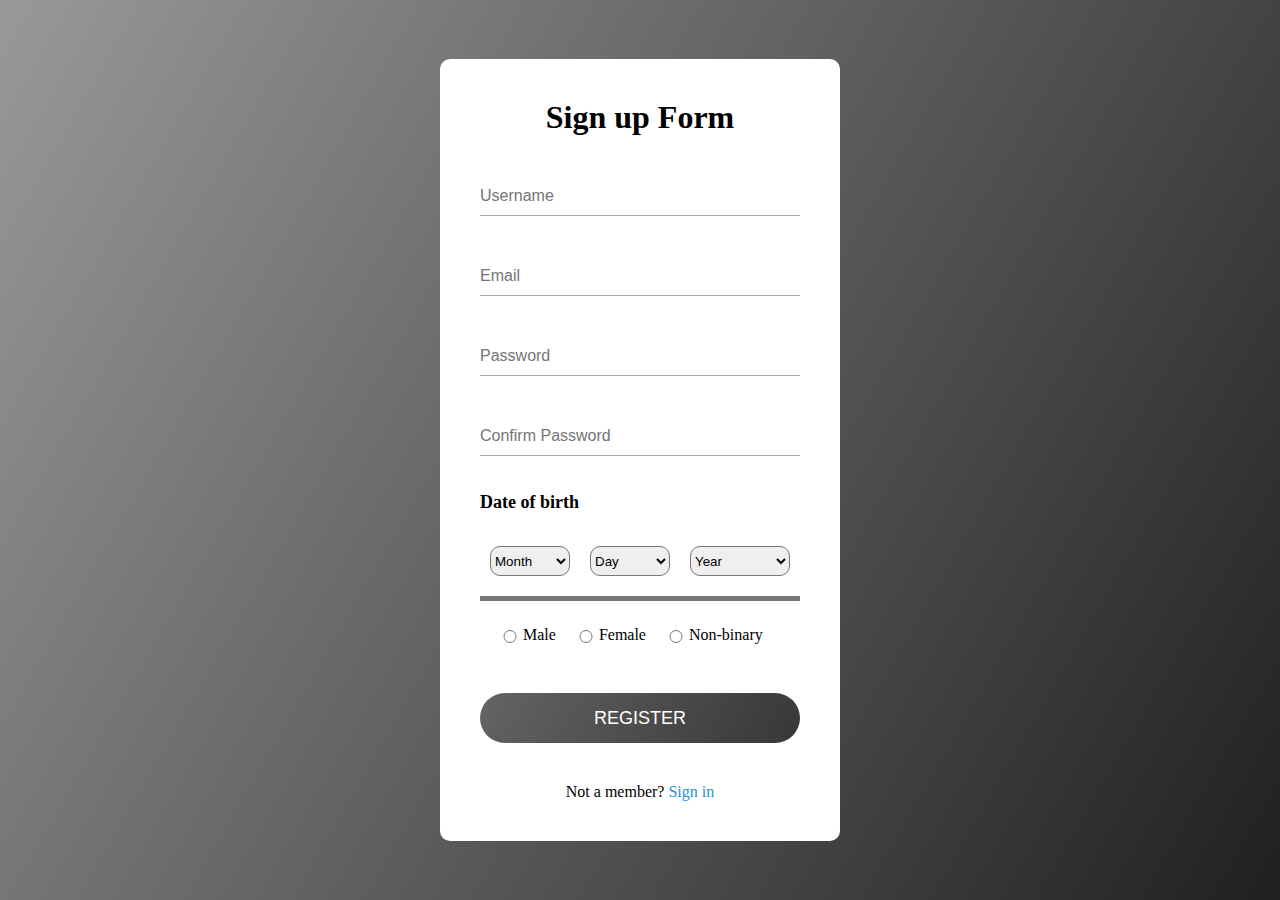
<file: WatchProject/formdnhap/formdnhap.html>
<!DOCTYPE html>
<html>
<head>
	<meta charset="utf-8">
	<meta name="viewport" content="width=device-width, initial-scale=1">
	<title></title>
	<link rel="stylesheet" type="text/css" href="formdnhap.css">
</head>
<body>
<div id="container">
	<form>
	<h1>Sign up Form</h1>
	<div id="form-control">
		<input id="username" type="text" placeholder="Username">
		<small id="usname" style="color: red"></small>
		<span></span>
	</div>
	<div id="form-control">
		<input id="email" type="text" placeholder="Email">
		<small id="mail" style="color: red"></small>
		<span></span>
	</div>
	<div id="form-control">
		<input id="password" type="password" placeholder="Password">
		<small id="pass" style="color: red"></small>
		<span></span>
	</div>
	<div id="form-control">
		<input id="cfpassword" type="password" placeholder="Confirm Password">
		<small id="cfpass" style="color: red"></small>
		<span></span>
	</div>
	<br><br>
		<h5 style="font-size: 18px;">Date of birth</h5><br>
		<div  id="birth">
			<select class="month" name="month">Month
				<option value="month" style="border-bottom:1px solid rgb(223, 104, 104) ;">Month</option>
				<option value="1">1</option>
				<option value="2">2</option>
				<option value="3">3</option>
				<option value="4">4</option>
				<option value="5">5</option>
				<option value="6">6</option>
				<option value="7">7</option>
				<option value="8">8</option>
				<option value="9">9</option>
				<option value="10">10</option>
				<option value="11">11</option>
				<option value="12">12</option>
			</select>
			<select class="day" name="day">
				<option value="day" style="border-bottom:1px solid rgb(223, 104, 104) ;">Day</option>
			<option value={1}>1</option>
			<option value={2}>2</option>
			<option value={3}>3</option>
			<option value={4}>4</option>
			<option value={5}>5</option>
			<option value={6}>6</option>
			<option value={7}>7</option>
			<option value={8}>8</option>
			<option value={9}>9</option>
			<option value={10}>10</option>
			<option value={11}>11</option>
			<option value={12}>12</option>
			<option value={13}>13</option>
			<option value={14}>14</option>
			<option value={15}>15</option>
			<option value={16}>16</option>
			<option value={17}>17</option>
			<option value={18}>18</option>
			<option value={19}>19</option>
			<option value={20}>20</option>
			<option value={21}>21</option>
			<option value={22}>22</option>
			<option value={23}>23</option>
			<option value={24}>24</option>
			<option value={25}>25</option>
			<option value={26}>26</option>
			<option value={27}>27</option>
			<option value={28}>28</option>
			<option value={29}>29</option>
			<option value={30}>30</option>
			<option value={31}>31</option>
			</select>
			<select name="" id="year">
				<option value="year">Year</option>
				
				<option value={1910}>1910</option>
				<option value={1911}>1911</option>
				<option value={1912}>1912</option>
				<option value={1913}>1913</option>
				<option value={1914}>1914</option>
				<option value={1915}>1915</option>
				<option value={1916}>1916</option>
				<option value={1917}>1917</option>
				<option value={1918}>1918</option>
				<option value={1919}>1919</option>
				<option value={1920}>1920</option>
				<option value={1921}>1921</option>
				<option value={1922}>1922</option>
				<option value={1923}>1923</option>
				<option value={1924}>1924</option>
				<option value={1925}>1925</option>
				<option value={1926}>1926</option>
				<option value={1927}>1927</option>
				<option value={1928}>1928</option>
				<option value={1929}>1929</option>
				<option value={1930}>1930</option>
				<option value={1931}>1931</option>
				<option value={1932}>1932</option>
				<option value={1933}>1933</option>
				<option value={1934}>1934</option>
				<option value={1935}>1935</option>
				<option value={1936}>1936</option>
				<option value={1937}>1937</option>
				<option value={1938}>1938</option>
				<option value={1939}>1939</option>
				<option value={1940}>1940</option>
				<option value={1941}>1941</option>
				<option value={1942}>1942</option>
				<option value={1943}>1943</option>
				<option value={1944}>1944</option>
				<option value={1945}>1945</option>
				<option value={1946}>1946</option>
				<option value={1947}>1947</option>
				<option value={1948}>1948</option>
				<option value={1949}>1949</option>
				<option value={1950}>1950</option>
				<option value={1951}>1951</option>
				<option value={1952}>1952</option>
				<option value={1953}>1953</option>
				<option value={1954}>1954</option>
				<option value={1955}>1955</option>
				<option value={1956}>1956</option>
				<option value={1957}>1957</option>
				<option value={1958}>1958</option>
				<option value={1959}>1959</option>
				<option value={1960}>1960</option>
				<option value={1961}>1961</option>
				<option value={1962}>1962</option>
				<option value={1963}>1963</option>
				<option value={1964}>1964</option>
				<option value={1965}>1965</option>
				<option value={1966}>1966</option>
				<option value={1967}>1967</option>
				<option value={1968}>1968</option>
				<option value={1969}>1969</option>
				<option value={1970}>1970</option>
				<option value={1971}>1971</option>
				<option value={1972}>1972</option>
				<option value={1973}>1973</option>
				<option value={1974}>1974</option>
				<option value={1975}>1975</option>
				<option value={1976}>1976</option>
				<option value={1977}>1977</option>
				<option value={1978}>1978</option>
				<option value={1979}>1979</option>
				<option value={1980}>1980</option>
				<option value={1981}>1981</option>
				<option value={1982}>1982</option>
				<option value={1983}>1983</option>
				<option value={1984}>1984</option>
				<option value={1985}>1985</option>
				<option value={1986}>1986</option>
				<option value={1987}>1987</option>
				<option value={1988}>1988</option>
				<option value={1989}>1989</option>
				<option value={1990}>1990</option>
				<option value={1991}>1991</option>
				<option value={1992}>1992</option>
				<option value={1993}>1993</option>
				<option value={1994}>1994</option>
				<option value={1995}>1995</option>
				<option value={1996}>1996</option>
				<option value={1997}>1997</option>
				<option value={1998}>1998</option>
				<option value={1999}>1999</option>
				<option value={2001}>2001</option>
				<option value={2002}>2002</option>
				<option value={2003}>2003</option>
				<option value={2004}>2004</option>
				<option value={2005}>2005</option>
				<option value={2006}>2006</option>
				<option value={2007}>2007</option>
				<option value={2008}>2008</option>
				<option value={2009}>2009</option>
				<option value={2010}>2010</option>
				<option value={2011}>2011</option>
				<option value={2012}>2012</option>
				<option value={2013}>2013</option>
				<option value={2014}>2014</option>
				<option value={2015}>2015</option>
				<option value={2016}>2016</option>
				<option value={2017}>2017</option>
				<option value={2018}>2018</option>
				<option value={2019}>2019</option>
				<option value={2020}>2020</option>
				<option value={2021}>2021</option>
				<option value={2022}>2022</option>
				<option value={2023}>2023</option>
				<option value={2024}>2024</option>
				<option value={2025}>2025</option>
				<option value={2026}>2026</option>
				<option value={2027}>2027</option>
				<option value={2028}>2028</option>
				<option value={2029}>2029</option>
				<option value={2030}>2030</option>
			</select>
		
	</div>
	<div class="gender">
		<input type="radio" value="1" name="1">Male
		<input type="radio" value="2" name="1">Female
		<input type="radio" value="3" name="1">Non-binary
	</div>
	<button onclick="return dangky()" type="submit" id="bt-smit">REGISTER</button>
	<p id="check" style="color: blue; text-align: center; font-size: 15px;"></p>
	<div id="sulink">
		Not a member? <a href="#">Sign in</a>
	</div>
</form>
</div>

<script src="formdnhap.js"></script>
</body>
</html>
</file>
<file: WatchProject/formdnhap/formdnhap.css>
*{
	padding: 0;
	margin: 0;
	box-sizing: border-box;
}
body{
	height: 100vh;
	background: linear-gradient(120deg, #999999, #221f22) ;
	overflow: hidden;
	font-family: 'Poppins';
	display: flex;
	justify-content: center;
	align-items: center;
}
#container {
	width: 400px;
	border: none;
	border-radius: 10px;
	background: white;
	padding: 40px;
}
#container h1{
	text-align: center;
}
#form-control {
	width: 100%;
	position: relative;
	margin-top: 40px;
}
#form-control input {
	width: 100%;
	height: 40px;
	font-size: 16px;
	border: none;
	outline: none;
	border-bottom: 1px solid #adadad;	
}
#form-control span{
	position: absolute;
	border-bottom: 3px solid #2691d9;
	top: 38px;
	left: 0;
    width: 0%;
	transition: 0.3s;
}
#form-control input:focus ~ span{
	width: 100%;
}
#bt-smit{
	width: 100%;
	height: 50px;
	border-radius: 25px ;
	outline: none;
    border: none;
    background:linear-gradient(120deg,#646464, #363738) ;
    color: white;
    font-size: 18px;
    margin: 40px 0;
    cursor: pointer;
}
#bt-smit:hover{
	background: #423d42;
}
#sulink{
	text-align: center;
}
#sulink a{
	color: #2691d9;
	text-decoration: none;
	cursor: pointer;
}
#sulink a:hover{
	text-decoration: underline;
}

#birth{
	margin-top: 5px;
	font-size: 18px;
	display: flex;
	
	padding-bottom: 10px;
	text-align: left;
	box-shadow: 0px 5px 0px rgb(119, 119, 119);
	
}
select{
	
	margin-right: 10px;
	margin: 10px;
	border-radius: 10px;display: block;
	color: rgb(0, 0, 0);
}
select option{
	background-color:#222e36;
	color: rgb(224, 224, 224);
	
}

.month{
	width: 80px;
	height: 30px;
}
.day{
	
		width: 80px;
		height: 30px;
	
}
#year{
	width: 100px;
		height: 30px;
}
.gender{
	display: flex;
	margin-top: 20px;
	text-align: center;
	padding-top: 10px;
	
}
.gender input[type=radio]{
	margin: 4px 3px 10px 20px;
	width: 20px;
	
	padding-right: 10px;
	
}
.gender input{
	
	padding-left: 10px;
}
</file>
